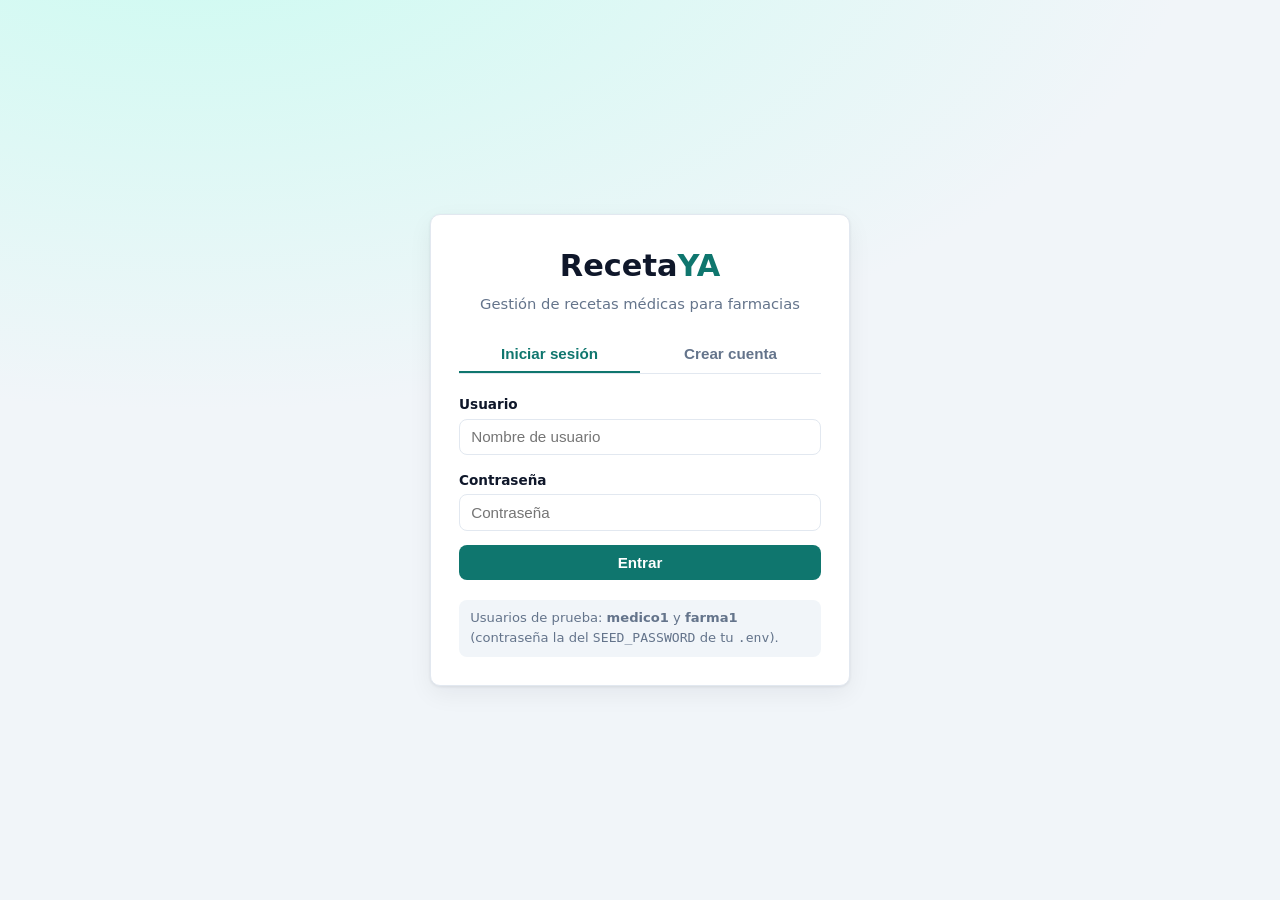
<file: frontend/index.html>
<!DOCTYPE html>
<html lang="es">
<head>
  <meta charset="UTF-8" />
  <meta name="viewport" content="width=device-width, initial-scale=1.0" />
  <title>RecetaYA — Iniciar sesión</title>
  <link rel="stylesheet" href="css/styles.css" />
</head>
<body class="login-cuerpo">
  <div class="login-tarjeta">
    <h1 class="login-marca">Receta<span>YA</span></h1>
    <p class="login-lema">Gestión de recetas médicas para farmacias</p>

    <div class="pestanas">
      <button type="button" id="tab-login" class="activa">Iniciar sesión</button>
      <button type="button" id="tab-registro">Crear cuenta</button>
    </div>

    <div id="mensaje" hidden></div>

    <!-- ----------------------------- LOGIN ----------------------------- -->
    <form id="form-login" novalidate>
      <div class="campo">
        <label for="login-username">Usuario</label>
        <input id="login-username" name="username" autocomplete="username" placeholder="Nombre de usuario" required />
      </div>
      <div class="campo">
        <label for="login-password">Contraseña</label>
        <input id="login-password" name="password" type="password" autocomplete="current-password" placeholder="Contraseña" required />
      </div>
      <button class="btn" type="submit" style="width:100%">Entrar</button>
    </form>

    <!-- ---------------------------- REGISTRO ---------------------------- -->
    <form id="form-registro" class="oculto" novalidate>
      <div class="campo">
        <label for="reg-username">Usuario</label>
        <input id="reg-username" name="username" autocomplete="username" placeholder="Nombre de usuario" required />
      </div>
      <div class="campo">
        <label for="reg-nombre">Nombre completo</label>
        <input id="reg-nombre" name="nombreCompleto" placeholder="Nombre completo" required />
      </div>
      <div class="campo">
        <label for="reg-email">Email <small>(obligatorio si eres médico: por aquí llegan las notificaciones)</small></label>
        <input id="reg-email" name="email" type="email" placeholder="Email" />
      </div>
      <div class="campo">
        <label for="reg-password">Contraseña</label>
        <input id="reg-password" name="password" type="password" autocomplete="new-password" placeholder="Contraseña" required />
      </div>
      <div class="campo">
        <label for="reg-rol">Rol</label>
        <select id="reg-rol" name="role">
          <option value="MEDICO">Médico</option>
          <option value="FARMACEUTICO">Farmacéutico</option>
        </select>
      </div>
      <button class="btn" type="submit" style="width:100%">Crear cuenta</button>
    </form>

    <p class="pista" style="margin-top:1.25rem;margin-bottom:0">
      Usuarios de prueba: <strong>medico1</strong> y <strong>farma1</strong>
      (contraseña la del <code>SEED_PASSWORD</code> de tu <code>.env</code>).
    </p>
  </div>

  <script src="js/api.js"></script>
  <script src="js/auth.js"></script>
</body>
</html>
</file>
<file: frontend/css/styles.css>
/* RecetaYA — estilos del frontend (HTML/CSS/JS puro, sin frameworks) */

:root {
  --color-primario: #0f766e;      /* verde azulado (salud) */
  --color-primario-oscuro: #115e59;
  --color-primario-claro: #ccfbf1;
  --color-fondo: #f1f5f9;
  --color-tarjeta: #ffffff;
  --color-texto: #0f172a;
  --color-texto-suave: #64748b;
  --color-borde: #e2e8f0;
  --color-error: #b91c1c;
  --color-error-fondo: #fee2e2;
  --color-ok: #15803d;
  --color-ok-fondo: #dcfce7;
  --radio: 10px;
  --sombra: 0 1px 3px rgba(15, 23, 42, 0.08), 0 8px 24px rgba(15, 23, 42, 0.06);
}

* {
  box-sizing: border-box;
}

body {
  margin: 0;
  font-family: system-ui, -apple-system, "Segoe UI", Roboto, Arial, sans-serif;
  background: var(--color-fondo);
  color: var(--color-texto);
  line-height: 1.5;
}

a {
  color: var(--color-primario);
}

/* --------------------------------- Header --------------------------------- */

.topbar {
  background: var(--color-tarjeta);
  border-bottom: 1px solid var(--color-borde);
  position: sticky;
  top: 0;
  z-index: 10;
}

.topbar-inner {
  max-width: 1100px;
  margin: 0 auto;
  padding: 0.75rem 1rem;
  display: flex;
  align-items: center;
  gap: 1.25rem;
  flex-wrap: wrap;
}

.marca {
  font-size: 1.2rem;
  font-weight: 700;
  text-decoration: none;
  color: var(--color-texto);
}

.marca span {
  color: var(--color-primario);
}

.topbar nav {
  display: flex;
  gap: 0.25rem;
  flex: 1;
}

.topbar nav a {
  text-decoration: none;
  color: var(--color-texto-suave);
  padding: 0.4rem 0.75rem;
  border-radius: 999px;
  font-size: 0.95rem;
}

.topbar nav a:hover {
  background: var(--color-fondo);
  color: var(--color-texto);
}

.topbar nav a.activo {
  background: var(--color-primario-claro);
  color: var(--color-primario-oscuro);
  font-weight: 600;
}

.sesion {
  display: flex;
  align-items: center;
  gap: 0.75rem;
}

.usuario {
  font-size: 0.9rem;
  color: var(--color-texto-suave);
}

.usuario small {
  background: var(--color-primario-claro);
  color: var(--color-primario-oscuro);
  padding: 0.1rem 0.45rem;
  border-radius: 999px;
  font-weight: 600;
}

/* -------------------------------- Contenido -------------------------------- */

main {
  max-width: 1100px;
  margin: 0 auto;
  padding: 1.5rem 1rem 3rem;
}

.titulo-pagina {
  margin: 0 0 0.25rem;
  font-size: 1.5rem;
}

.subtitulo {
  margin: 0 0 1.5rem;
  color: var(--color-texto-suave);
  font-size: 0.95rem;
}

.rejilla {
  display: grid;
  gap: 1.25rem;
  grid-template-columns: repeat(auto-fit, minmax(320px, 1fr));
  align-items: start;
}

.tarjeta {
  background: var(--color-tarjeta);
  border: 1px solid var(--color-borde);
  border-radius: var(--radio);
  box-shadow: var(--sombra);
  padding: 1.25rem;
}

.tarjeta h2 {
  margin: 0 0 1rem;
  font-size: 1.1rem;
}

.tarjeta-ancho {
  grid-column: 1 / -1;
}

/* -------------------------------- Formularios ------------------------------- */

label {
  display: block;
  font-size: 0.85rem;
  font-weight: 600;
  margin-bottom: 0.25rem;
  color: var(--color-texto);
}

input,
select {
  width: 100%;
  padding: 0.55rem 0.7rem;
  border: 1px solid var(--color-borde);
  border-radius: 8px;
  font-size: 0.95rem;
  background: #fff;
}

input:focus,
select:focus {
  outline: 2px solid var(--color-primario-claro);
  border-color: var(--color-primario);
}

.campo {
  margin-bottom: 0.9rem;
}

.campo small {
  color: var(--color-texto-suave);
  font-weight: 400;
}

.fila {
  display: flex;
  gap: 0.75rem;
}

.fila > * {
  flex: 1;
}

.acciones-form {
  display: flex;
  gap: 0.5rem;
  margin-top: 0.5rem;
  flex-wrap: wrap;
}

/* --------------------------------- Botones --------------------------------- */

.btn {
  border: none;
  border-radius: 8px;
  padding: 0.55rem 1rem;
  font-size: 0.95rem;
  font-weight: 600;
  cursor: pointer;
  background: var(--color-primario);
  color: #fff;
}

.btn:hover {
  background: var(--color-primario-oscuro);
}

.btn:disabled {
  opacity: 0.6;
  cursor: not-allowed;
}

.btn-secundario {
  background: #fff;
  color: var(--color-texto);
  border: 1px solid var(--color-borde);
}

.btn-secundario:hover {
  background: var(--color-fondo);
}

.btn-peligro {
  background: #fff;
  color: var(--color-error);
  border: 1px solid #fecaca;
}

.btn-peligro:hover {
  background: var(--color-error-fondo);
}

.btn-chico {
  padding: 0.3rem 0.6rem;
  font-size: 0.85rem;
}

/* --------------------------------- Tablas ---------------------------------- */

.tabla-contenedor {
  overflow-x: auto;
}

table {
  width: 100%;
  border-collapse: collapse;
  font-size: 0.92rem;
}

th,
td {
  text-align: left;
  padding: 0.6rem 0.5rem;
  border-bottom: 1px solid var(--color-borde);
  vertical-align: top;
}

th {
  font-size: 0.8rem;
  text-transform: uppercase;
  letter-spacing: 0.03em;
  color: var(--color-texto-suave);
}

tbody tr:hover {
  background: #f8fafc;
}

.vacio {
  text-align: center;
  color: var(--color-texto-suave);
  padding: 1.5rem 0;
}

.acciones-tabla {
  display: flex;
  gap: 0.35rem;
  flex-wrap: wrap;
}

/* --------------------------------- Badges ---------------------------------- */

.badge {
  display: inline-block;
  padding: 0.15rem 0.55rem;
  border-radius: 999px;
  font-size: 0.78rem;
  font-weight: 700;
  white-space: nowrap;
}

.badge-pendiente { background: #fef3c7; color: #92400e; }
.badge-reservada { background: #dcfce7; color: #166534; }
.badge-sinstock  { background: #fee2e2; color: #991b1b; }
.badge-dispensada{ background: #dbeafe; color: #1e40af; }
.badge-otro      { background: var(--color-fondo); color: var(--color-texto-suave); }

/* --------------------------------- Mensajes -------------------------------- */

.alerta {
  padding: 0.65rem 0.85rem;
  border-radius: 8px;
  font-size: 0.92rem;
  margin-bottom: 1rem;
}

.alerta-ok {
  background: var(--color-ok-fondo);
  color: var(--color-ok);
  border: 1px solid #bbf7d0;
}

.alerta-error {
  background: var(--color-error-fondo);
  color: var(--color-error);
  border: 1px solid #fecaca;
}

/* ---------------------------------- Login ---------------------------------- */

.login-cuerpo {
  min-height: 100vh;
  display: flex;
  align-items: center;
  justify-content: center;
  padding: 1.5rem;
  background:
    radial-gradient(1000px 500px at 15% -10%, var(--color-primario-claro), transparent),
    var(--color-fondo);
}

.login-tarjeta {
  width: 100%;
  max-width: 420px;
  background: var(--color-tarjeta);
  border: 1px solid var(--color-borde);
  border-radius: var(--radio);
  box-shadow: var(--sombra);
  padding: 1.75rem;
}

.login-marca {
  text-align: center;
  font-size: 1.9rem;
  font-weight: 800;
  margin: 0 0 0.25rem;
}

.login-marca span {
  color: var(--color-primario);
}

.login-lema {
  text-align: center;
  color: var(--color-texto-suave);
  font-size: 0.92rem;
  margin: 0 0 1.25rem;
}

.pestanas {
  display: flex;
  border-bottom: 1px solid var(--color-borde);
  margin-bottom: 1.25rem;
}

.pestanas button {
  flex: 1;
  background: none;
  border: none;
  border-bottom: 2px solid transparent;
  padding: 0.6rem;
  font-size: 0.95rem;
  font-weight: 600;
  color: var(--color-texto-suave);
  cursor: pointer;
}

.pestanas button.activa {
  color: var(--color-primario);
  border-bottom-color: var(--color-primario);
}

.oculto {
  display: none;
}

.pista {
  font-size: 0.82rem;
  color: var(--color-texto-suave);
  background: var(--color-fondo);
  border-radius: 8px;
  padding: 0.55rem 0.7rem;
  margin-bottom: 1rem;
}

/* ------------------------- Medicamentos (receta) ---------------------------- */

.tabla-medicamentos input {
  padding: 0.4rem 0.5rem;
}

.fila-medicamento td {
  padding: 0.35rem 0.3rem;
}

@media (max-width: 640px) {
  .topbar-inner {
    gap: 0.5rem;
  }

  .fila {
    flex-direction: column;
  }
}
</file>
